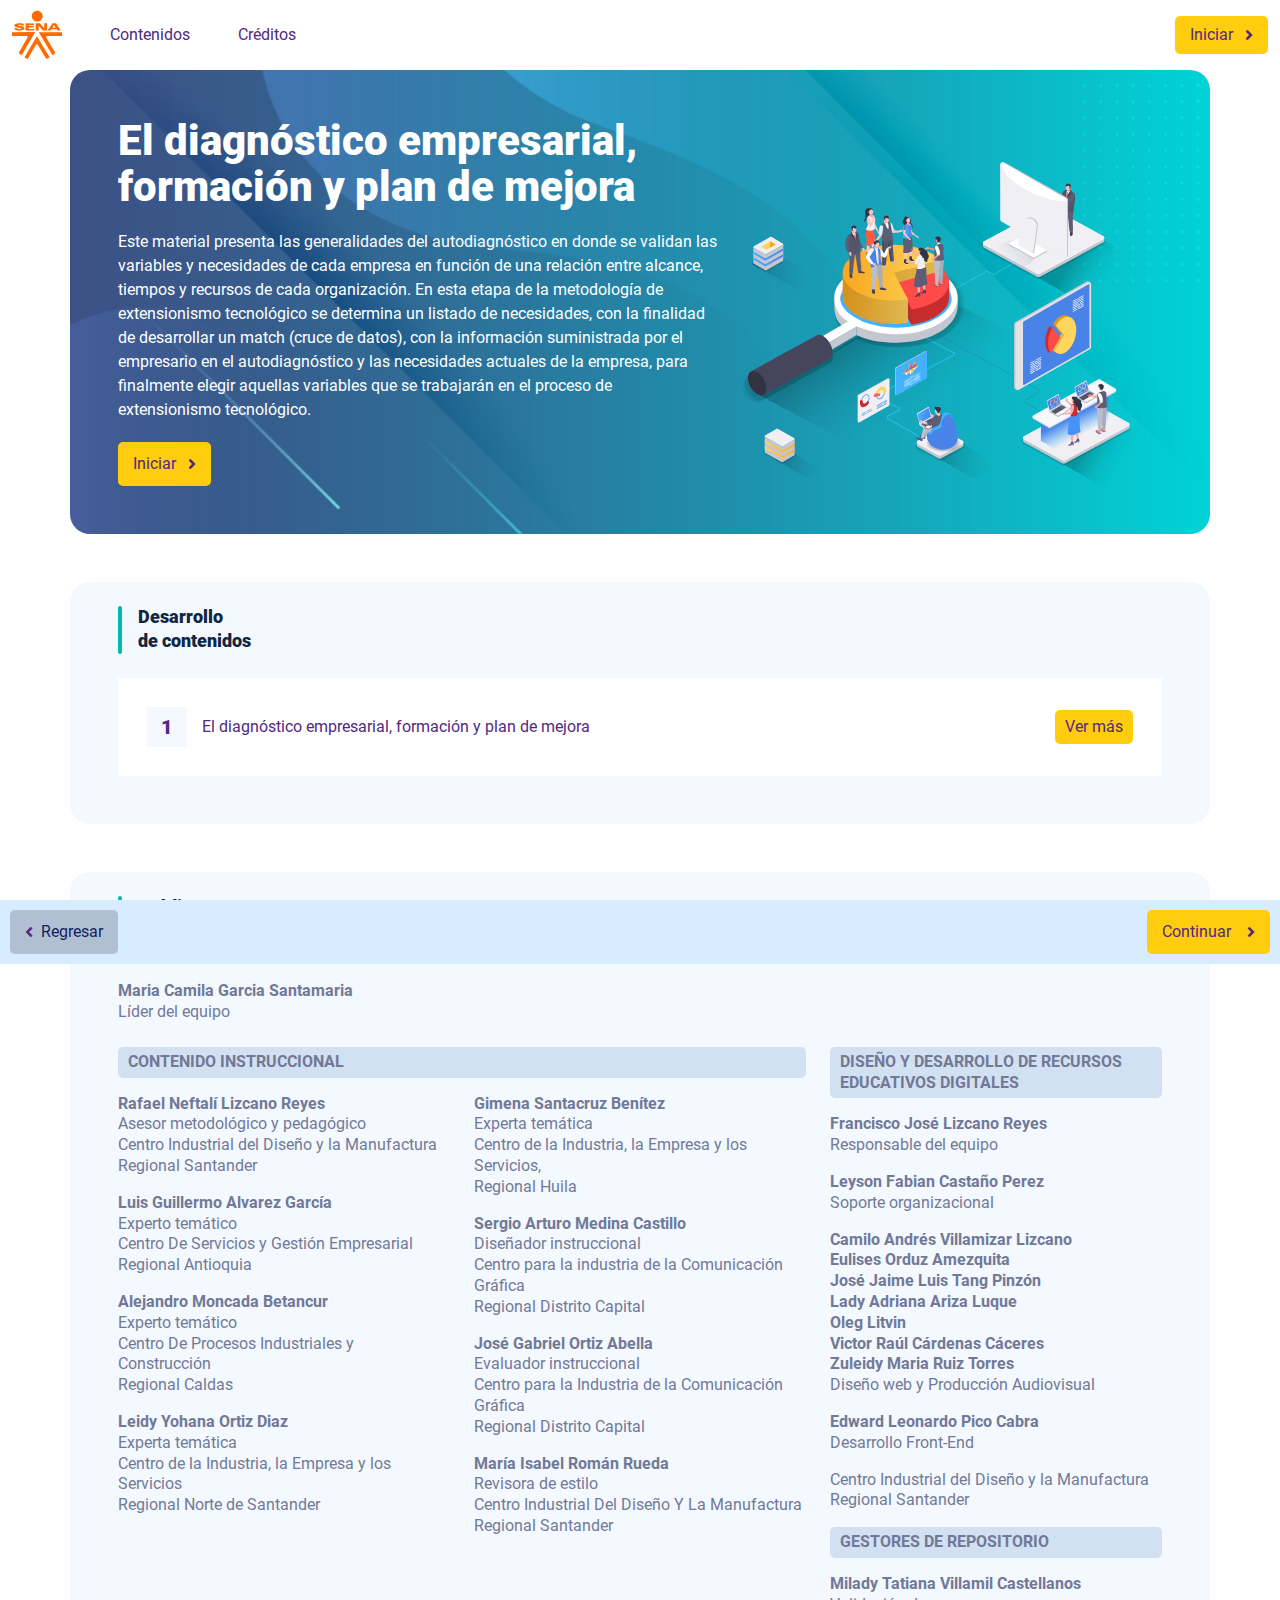
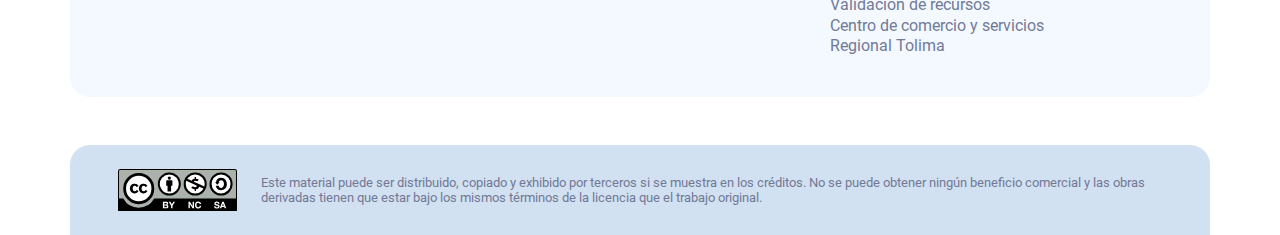
<file: index.html>
<!DOCTYPE html><html lang=""><head><meta charset="utf-8"><meta http-equiv="X-UA-Compatible" content="IE=edge"><meta name="viewport" content="width=device-width,initial-scale=1"><link rel="icon" href="favicon.ico"><title>El diagnóstico empresarial, formación y plan de mejora</title><link href="css/chunk-18abf34a.fbc6547e.css" rel="prefetch"><link href="css/chunk-29460b1d.4fc86c55.css" rel="prefetch"><link href="css/chunk-6f26cf2c.bb1f6de8.css" rel="prefetch"><link href="css/chunk-7a8dacf9.c0b9870d.css" rel="prefetch"><link href="css/chunk-7cc2f876.c0b9870d.css" rel="prefetch"><link href="css/chunk-7ffbae07.c0b9870d.css" rel="prefetch"><link href="css/chunk-c30fa626.c10fd536.css" rel="prefetch"><link href="css/chunk-cde99bde.c0b9870d.css" rel="prefetch"><link href="css/comple.d13180e4.css" rel="prefetch"><link href="css/creditos.d2daddf6.css" rel="prefetch"><link href="css/glosario.f4bb6c4b.css" rel="prefetch"><link href="css/intro.175570c5.css" rel="prefetch"><link href="css/referencias.b298670c.css" rel="prefetch"><link href="css/tema1.d2daddf6.css" rel="prefetch"><link href="js/chunk-18abf34a.34dd8333.js" rel="prefetch"><link href="js/chunk-29460b1d.0ad68c23.js" rel="prefetch"><link href="js/chunk-2d0c031e.2a9f5bae.js" rel="prefetch"><link href="js/chunk-46763a27.85810dc0.js" rel="prefetch"><link href="js/chunk-6f26cf2c.1e27acfb.js" rel="prefetch"><link href="js/chunk-6f971c89.c6334845.js" rel="prefetch"><link href="js/chunk-7a8dacf9.96eab084.js" rel="prefetch"><link href="js/chunk-7cc2f876.8dfb34b3.js" rel="prefetch"><link href="js/chunk-7ffbae07.4bb2ba3e.js" rel="prefetch"><link href="js/chunk-c30fa626.96693622.js" rel="prefetch"><link href="js/chunk-cde99bde.6be8ea5c.js" rel="prefetch"><link href="js/comple.6e546e3f.js" rel="prefetch"><link href="js/creditos.d296f4b5.js" rel="prefetch"><link href="js/glosario.e4265eca.js" rel="prefetch"><link href="js/intro.1bb05ed9.js" rel="prefetch"><link href="js/referencias.9597ca7c.js" rel="prefetch"><link href="js/tema1.1d62e0ea.js" rel="prefetch"><link href="css/app.5ce5a237.css" rel="preload" as="style"><link href="css/chunk-vendors.51a8cdc3.css" rel="preload" as="style"><link href="js/app.2ea7e1b0.js" rel="preload" as="script"><link href="js/chunk-vendors.d99f6366.js" rel="preload" as="script"><link href="css/chunk-vendors.51a8cdc3.css" rel="stylesheet"><link href="css/app.5ce5a237.css" rel="stylesheet"></head><body><noscript><strong>We're sorry but sena-base-2021 doesn't work properly without JavaScript enabled. Please enable it to continue.</strong></noscript><div id="app"></div><script src="js/chunk-vendors.d99f6366.js"></script><script src="js/app.2ea7e1b0.js"></script></body></html>
</file>
<file: css/chunk-18abf34a.fbc6547e.css>
.linea-tiempo-b[data-v-47dcb466]{position:relative}.linea-tiempo-b__numero[data-v-47dcb466]{align-self:stretch;position:relative}.linea-tiempo-b__numero[data-v-47dcb466]:after{content:"";position:absolute;border-left:3px solid #00bbae;z-index:1}.linea-tiempo-b .bottom[data-v-47dcb466]:after{height:50%;left:50%;top:50%}.linea-tiempo-b .full[data-v-47dcb466]:after{height:100%;left:50%}.linea-tiempo-b .top[data-v-47dcb466]:after{height:50%;left:50%;top:0}.linea-tiempo-b__linea div[data-v-47dcb466]{padding:0;height:40px}.linea-tiempo-b__linea .hor-line[data-v-47dcb466]{border-top:3px solid #00bbae;margin:0;top:17px;position:relative}.linea-tiempo-b__linea__esquina[data-v-47dcb466]{display:flex;overflow:hidden}.linea-tiempo-b__linea__esquina__linea[data-v-47dcb466]{border:3px solid #00bbae;width:100%;position:relative;border-radius:15px}.linea-tiempo-b__linea .top-right[data-v-47dcb466]{left:50%;top:-50%}.linea-tiempo-b__linea .left-bottom[data-v-47dcb466]{left:calc(-50% + 3px);top:calc(50% - 3px)}.linea-tiempo-b__linea .top-left[data-v-47dcb466]{left:calc(-50% + 3px);top:-50%}.linea-tiempo-b__linea .right-bottom[data-v-47dcb466]{left:50%;top:calc(50% - 3px)}.circle[data-v-47dcb466]{width:50px;height:50px;border-radius:50%;background-color:#00bbae;z-index:2;position:relative}.circle div[data-v-47dcb466]{color:#fff;position:absolute;top:50%;left:50%;transform:translate(-50%,-50%)}
</file>
<file: css/chunk-29460b1d.4fc86c55.css>
.fade-enter-active[data-v-7c48fadb],.fade-leave-active[data-v-7c48fadb]{transition:opacity .5s}.fade-enter[data-v-7c48fadb],.fade-leave-to[data-v-7c48fadb]{opacity:0}
</file>
<file: css/chunk-6f26cf2c.bb1f6de8.css>
.acordion-slot[data-v-384632c0]{position:absolute;opacity:0;height:0;overflow:hidden;pointer-events:none}
</file>
<file: css/chunk-7a8dacf9.c0b9870d.css>
.horizontal-scroll__wrapper[data-v-8e18821a]{overflow:hidden}.horizontal-scroll[data-v-8e18821a]{display:flex;width:100%;transition:transform .5s ease-in-out;align-items:center}.horizontal-scroll[data-v-8e18821a]>div{flex-grow:0;flex-shrink:0;width:100%;margin:0!important}
</file>
<file: css/chunk-7cc2f876.c0b9870d.css>
.horizontal-scroll__wrapper[data-v-8e18821a]{overflow:hidden}.horizontal-scroll[data-v-8e18821a]{display:flex;width:100%;transition:transform .5s ease-in-out;align-items:center}.horizontal-scroll[data-v-8e18821a]>div{flex-grow:0;flex-shrink:0;width:100%;margin:0!important}
</file>
<file: css/chunk-7ffbae07.c0b9870d.css>
.horizontal-scroll__wrapper[data-v-8e18821a]{overflow:hidden}.horizontal-scroll[data-v-8e18821a]{display:flex;width:100%;transition:transform .5s ease-in-out;align-items:center}.horizontal-scroll[data-v-8e18821a]>div{flex-grow:0;flex-shrink:0;width:100%;margin:0!important}
</file>
<file: css/chunk-c30fa626.c10fd536.css>
.linea-tiempo-b[data-v-67dab17c]{position:relative}.linea-tiempo-b__icon[data-v-67dab17c]{padding-top:100%;background-color:#7dd3e9;border-radius:50%;position:relative}.linea-tiempo-b__icon[data-v-67dab17c]:after{content:"";display:block;width:15px;height:4px;background-color:#7dd3e9;position:absolute;left:100%;top:50%;transform:translateY(-50%)}.linea-tiempo-b__icon img[data-v-67dab17c]{position:absolute;width:80%;top:50%;left:50%;transform:translate(-50%,-50%)}.linea-tiempo-b__row[data-v-67dab17c]{margin-bottom:50px}.linea-tiempo-b__row[data-v-67dab17c]:last-child{margin-bottom:0}@media (min-width:768px){.linea-tiempo-b__row[data-v-67dab17c]:nth-child(odd){flex-direction:row-reverse}.linea-tiempo-b__row:nth-child(odd) .linea-tiempo-b__content[data-v-67dab17c]{text-align:right}.linea-tiempo-b__row:nth-child(odd) .linea-tiempo-b__icon[data-v-67dab17c]:after{right:100%;left:auto}}.linea-tiempo-b__line[data-v-67dab17c]{margin-left:calc(50% - 2px)}.linea-tiempo-b__line[data-v-67dab17c]:after{content:"";display:block;position:absolute;border-left:4px dotted #727997;top:0;bottom:0}
</file>
<file: css/chunk-cde99bde.c0b9870d.css>
.horizontal-scroll__wrapper[data-v-8e18821a]{overflow:hidden}.horizontal-scroll[data-v-8e18821a]{display:flex;width:100%;transition:transform .5s ease-in-out;align-items:center}.horizontal-scroll[data-v-8e18821a]>div{flex-grow:0;flex-shrink:0;width:100%;margin:0!important}
</file>
<file: css/comple.d13180e4.css>
.banner-interno[data-v-3f7f20c1]{position:relative}.banner-interno__fondo[data-v-3f7f20c1]{position:absolute;top:0;bottom:-50px;left:0;right:0;background-size:cover;background-position:50%}.banner-interno__titulo[data-v-3f7f20c1]{display:flex;align-items:center}.banner-interno__titulo__icono[data-v-3f7f20c1]{display:block;width:32px;height:32px;border-radius:50%;background-color:#fff;position:relative}.banner-interno__titulo__icono i[data-v-3f7f20c1]{position:absolute;left:50%;top:50%;transform:translate(-50%,-50%)}.banner-interno__titulo h1[data-v-3f7f20c1]{color:#fff;line-height:1.1em}.complementario__btn a[data-v-e2e20976]{font-size:1.5em;line-height:1em}table[data-v-e2e20976]{width:calc(100% - 1px);min-width:800px}table td[data-v-e2e20976],table th[data-v-e2e20976]{padding:25px 20px;text-align:center}table td[data-v-e2e20976]:first-child,table th[data-v-e2e20976]:first-child{text-align:left}
</file>
<file: css/creditos.d2daddf6.css>
.banner-interno[data-v-3f7f20c1]{position:relative}.banner-interno__fondo[data-v-3f7f20c1]{position:absolute;top:0;bottom:-50px;left:0;right:0;background-size:cover;background-position:50%}.banner-interno__titulo[data-v-3f7f20c1]{display:flex;align-items:center}.banner-interno__titulo__icono[data-v-3f7f20c1]{display:block;width:32px;height:32px;border-radius:50%;background-color:#fff;position:relative}.banner-interno__titulo__icono i[data-v-3f7f20c1]{position:absolute;left:50%;top:50%;transform:translate(-50%,-50%)}.banner-interno__titulo h1[data-v-3f7f20c1]{color:#fff;line-height:1.1em}
</file>
<file: css/glosario.f4bb6c4b.css>
.banner-interno[data-v-3f7f20c1]{position:relative}.banner-interno__fondo[data-v-3f7f20c1]{position:absolute;top:0;bottom:-50px;left:0;right:0;background-size:cover;background-position:50%}.banner-interno__titulo[data-v-3f7f20c1]{display:flex;align-items:center}.banner-interno__titulo__icono[data-v-3f7f20c1]{display:block;width:32px;height:32px;border-radius:50%;background-color:#fff;position:relative}.banner-interno__titulo__icono i[data-v-3f7f20c1]{position:absolute;left:50%;top:50%;transform:translate(-50%,-50%)}.banner-interno__titulo h1[data-v-3f7f20c1]{color:#fff;line-height:1.1em}.glosario__letra-item[data-v-52a2bf6a]{display:flex}.glosario__letra-item__texto[data-v-52a2bf6a]{padding-top:5px}.glosario__letra-item__letra__icono[data-v-52a2bf6a]{width:32px;height:32px;position:relative;line-height:1em;border-radius:50%;background-color:#d2e1f1}.glosario__letra-item__letra__icono span[data-v-52a2bf6a]{position:absolute;left:50%;top:50%;transform:translate(-50%,-50%);font-size:1.1em;font-weight:900}
</file>
<file: css/intro.175570c5.css>
.banner-interno[data-v-3f7f20c1]{position:relative}.banner-interno__fondo[data-v-3f7f20c1]{position:absolute;top:0;bottom:-50px;left:0;right:0;background-size:cover;background-position:50%}.banner-interno__titulo[data-v-3f7f20c1]{display:flex;align-items:center}.banner-interno__titulo__icono[data-v-3f7f20c1]{display:block;width:32px;height:32px;border-radius:50%;background-color:#fff;position:relative}.banner-interno__titulo__icono i[data-v-3f7f20c1]{position:absolute;left:50%;top:50%;transform:translate(-50%,-50%)}.banner-interno__titulo h1[data-v-3f7f20c1]{color:#fff;line-height:1.1em}
</file>
<file: css/referencias.b298670c.css>
.banner-interno[data-v-3f7f20c1]{position:relative}.banner-interno__fondo[data-v-3f7f20c1]{position:absolute;top:0;bottom:-50px;left:0;right:0;background-size:cover;background-position:50%}.banner-interno__titulo[data-v-3f7f20c1]{display:flex;align-items:center}.banner-interno__titulo__icono[data-v-3f7f20c1]{display:block;width:32px;height:32px;border-radius:50%;background-color:#fff;position:relative}.banner-interno__titulo__icono i[data-v-3f7f20c1]{position:absolute;left:50%;top:50%;transform:translate(-50%,-50%)}.banner-interno__titulo h1[data-v-3f7f20c1]{color:#fff;line-height:1.1em}.referencias__item:last-child hr[data-v-02c70b8e]{display:none}.referencias__item a[data-v-02c70b8e]{color:#2196f3;text-decoration:underline;overflow-wrap:break-word}
</file>
<file: css/tema1.d2daddf6.css>
.banner-interno[data-v-3f7f20c1]{position:relative}.banner-interno__fondo[data-v-3f7f20c1]{position:absolute;top:0;bottom:-50px;left:0;right:0;background-size:cover;background-position:50%}.banner-interno__titulo[data-v-3f7f20c1]{display:flex;align-items:center}.banner-interno__titulo__icono[data-v-3f7f20c1]{display:block;width:32px;height:32px;border-radius:50%;background-color:#fff;position:relative}.banner-interno__titulo__icono i[data-v-3f7f20c1]{position:absolute;left:50%;top:50%;transform:translate(-50%,-50%)}.banner-interno__titulo h1[data-v-3f7f20c1]{color:#fff;line-height:1.1em}
</file>
<file: css/app.5ce5a237.css>
.aside-menu[data-v-046cc03c]{position:sticky;top:70px;flex:0 0 0;width:0;background-color:#f3f9ff;transition:flex .5s ease-in-out,width .5s ease-in-out;overflow-x:hidden;z-index:100001}.aside-menu a[data-v-046cc03c]{color:#111e61}.aside-menu--open[data-v-046cc03c]{flex:0 0 300px;width:300px}.aside-menu__content[data-v-046cc03c]{width:300px;display:flex;flex-direction:column;justify-content:space-between;min-height:calc(100vh - 70px);max-height:calc(100vh - 70px)}@media (max-height:800px){.aside-menu__content[data-v-046cc03c]{min-height:800px;max-height:800px;overflow-y:auto}}.aside-menu__header[data-v-046cc03c]{padding:10px;text-align:center;background-color:#d8ecff}.aside-menu__header div[data-v-046cc03c]{margin:0}.aside-menu__menu[data-v-046cc03c]{overflow-y:auto;flex-grow:1;list-style:none;padding-left:0}.aside-menu__menu__item--active .aside-menu__menu__item__lnk[data-v-046cc03c],.aside-menu__menu__item--active .aside-menu__sec-menu__item__lnk[data-v-046cc03c]{background-color:#d8ecff;font-weight:700}.aside-menu__menu__item--sub-menu[data-v-046cc03c]:hover,.aside-menu__menu__item[data-v-046cc03c]:hover,.aside-menu__sec-menu__item[data-v-046cc03c]:hover{background-color:#d8ecff}.aside-menu__menu__item--sub-menu[data-v-046cc03c]{padding-left:10px}.aside-menu__menu__item--sub-menu--active .aside-menu__menu__item__lnk[data-v-046cc03c],.aside-menu__menu__item--sub-menu--active .aside-menu__sec-menu__item__lnk[data-v-046cc03c]{background-color:#d8ecff;font-weight:700;position:relative}.aside-menu__menu__item--sub-menu--active .aside-menu__menu__item__lnk[data-v-046cc03c]:before,.aside-menu__menu__item--sub-menu--active .aside-menu__sec-menu__item__lnk[data-v-046cc03c]:before{content:"";display:block;position:absolute;left:0;bottom:0;top:0;width:4px;border-radius:2px;background-color:#00bbae}.aside-menu__menu__item__lnk[data-v-046cc03c],.aside-menu__sec-menu__item__lnk[data-v-046cc03c]{display:flex;align-items:center;padding:10px 15px;line-height:1.1em}.aside-menu__menu__item__lnk i[data-v-046cc03c],.aside-menu__menu__item__lnk span[data-v-046cc03c],.aside-menu__sec-menu__item__lnk i[data-v-046cc03c],.aside-menu__sec-menu__item__lnk span[data-v-046cc03c]{margin-right:10px}.aside-menu__menu__item__lnk i[data-v-046cc03c]:last-child,.aside-menu__menu__item__lnk span[data-v-046cc03c]:last-child,.aside-menu__sec-menu__item__lnk i[data-v-046cc03c]:last-child,.aside-menu__sec-menu__item__lnk span[data-v-046cc03c]:last-child{margin-right:0}.aside-menu__sec-menu[data-v-046cc03c]{background-color:#d8ecff;padding:10px 0;flex-shrink:0}.aside-menu__sec-menu__item[data-v-046cc03c]{padding:10px 15px}.aside-menu__sec-menu__item__lnk[data-v-046cc03c]{padding:0;border-radius:1em}.aside-menu__sec-menu__item__lnk i[data-v-046cc03c]{display:block;width:2em;height:2em;padding:.5em 0;text-align:center;background-color:#fff;border-radius:50%}.aside-menu__sec-menu__item__lnk[data-v-046cc03c]:hover{background-color:#fff}@media (max-width:768px){.aside-menu[data-v-046cc03c]{position:fixed;top:70px}}.header[data-v-3524e9ca]{position:sticky;top:0;padding-top:10px;padding-bottom:10px;background-color:#fff;z-index:10010;line-height:1.1em}.header__logo[data-v-3524e9ca]{width:50px}.header__menu[data-v-3524e9ca]{cursor:pointer}.header__menu span[data-v-3524e9ca]{font-size:.7em;display:block;line-height:1em;text-align:center;color:#111e61}.header__menu__btn[data-v-3524e9ca]{width:30px;height:30px;position:relative;margin-bottom:4px}.header__menu__btn .line-1[data-v-3524e9ca],.header__menu__btn .line-2[data-v-3524e9ca],.header__menu__btn .line-3[data-v-3524e9ca]{height:4px;width:30px;background-color:#111e61;transform-origin:center center;position:absolute;left:0;border-radius:2px}.header__menu__btn .line-1[data-v-3524e9ca]{top:4px;-webkit-animation:line-1-inactive-data-v-3524e9ca .5s ease-in-out forwards;animation:line-1-inactive-data-v-3524e9ca .5s ease-in-out forwards}.header__menu__btn .line-2[data-v-3524e9ca]{top:13px;-webkit-animation:line-2-inactive-data-v-3524e9ca .5s ease-in-out forwards;animation:line-2-inactive-data-v-3524e9ca .5s ease-in-out forwards}.header__menu__btn .line-3[data-v-3524e9ca]{top:22px;-webkit-animation:line-3-inactive-data-v-3524e9ca .5s ease-in-out forwards;animation:line-3-inactive-data-v-3524e9ca .5s ease-in-out forwards}.header__menu__btn[data-v-3524e9ca]:hover{cursor:pointer}.header__menu__btn--open .line-1[data-v-3524e9ca]{-webkit-animation:line-1-active-data-v-3524e9ca .5s ease-in-out forwards;animation:line-1-active-data-v-3524e9ca .5s ease-in-out forwards}.header__menu__btn--open .line-2[data-v-3524e9ca]{-webkit-animation:line-2-active-data-v-3524e9ca .5s ease-in-out forwards;animation:line-2-active-data-v-3524e9ca .5s ease-in-out forwards}.header__menu__btn--open .line-3[data-v-3524e9ca]{-webkit-animation:line-3-active-data-v-3524e9ca .5s ease-in-out forwards;animation:line-3-active-data-v-3524e9ca .5s ease-in-out forwards}@-webkit-keyframes line-1-active-data-v-3524e9ca{0%{transform:translate(0) rotate(0)}50%{transform:translateY(9px) rotate(0)}to{transform:translateY(9px) rotate(45deg)}}@keyframes line-1-active-data-v-3524e9ca{0%{transform:translate(0) rotate(0)}50%{transform:translateY(9px) rotate(0)}to{transform:translateY(9px) rotate(45deg)}}@-webkit-keyframes line-2-active-data-v-3524e9ca{0%{transform:scale(1)}to{transform:scale(0)}}@keyframes line-2-active-data-v-3524e9ca{0%{transform:scale(1)}to{transform:scale(0)}}@-webkit-keyframes line-3-active-data-v-3524e9ca{0%{transform:translate(0) rotate(0)}50%{transform:translateY(-9px) rotate(0)}to{transform:translateY(-9px) rotate(-45deg)}}@keyframes line-3-active-data-v-3524e9ca{0%{transform:translate(0) rotate(0)}50%{transform:translateY(-9px) rotate(0)}to{transform:translateY(-9px) rotate(-45deg)}}@-webkit-keyframes line-1-inactive-data-v-3524e9ca{0%{transform:translateY(9px) rotate(45deg)}50%{transform:translateY(9px) rotate(0)}to{transform:translate(0) rotate(0)}}@keyframes line-1-inactive-data-v-3524e9ca{0%{transform:translateY(9px) rotate(45deg)}50%{transform:translateY(9px) rotate(0)}to{transform:translate(0) rotate(0)}}@-webkit-keyframes line-2-inactive-data-v-3524e9ca{0%{transform:scale(0)}to{transform:scale(1)}}@keyframes line-2-inactive-data-v-3524e9ca{0%{transform:scale(0)}to{transform:scale(1)}}@-webkit-keyframes line-3-inactive-data-v-3524e9ca{0%{transform:translateY(-9px) rotate(-45deg)}50%{transform:translateY(-9px) rotate(0)}to{transform:translate(0) rotate(0)}}@keyframes line-3-inactive-data-v-3524e9ca{0%{transform:translateY(-9px) rotate(-45deg)}50%{transform:translateY(-9px) rotate(0)}to{transform:translate(0) rotate(0)}}.barra-avance[data-v-5c5f35db]{display:flex;align-items:center;justify-content:space-between;position:fixed;bottom:0;left:0;width:100%;padding:10px;background-color:#d8ecff;transition:transform .5s ease-in-out;z-index:100000}.barra-avance__barra[data-v-5c5f35db]{margin:0 20px;flex:1;position:relative;max-width:800px}.barra-avance__barra--amarilla[data-v-5c5f35db],.barra-avance__barra--blanca[data-v-5c5f35db]{height:4px}.barra-avance__barra--amarilla[data-v-5c5f35db]:after,.barra-avance__barra--amarilla[data-v-5c5f35db]:before,.barra-avance__barra--blanca[data-v-5c5f35db]:after,.barra-avance__barra--blanca[data-v-5c5f35db]:before{content:"";display:block;width:10px;height:10px;border-radius:50%;position:absolute;top:50%}.barra-avance__barra--amarilla[data-v-5c5f35db]:before,.barra-avance__barra--blanca[data-v-5c5f35db]:before{left:0;transform:translate(-50%,-50%)}.barra-avance__barra--amarilla[data-v-5c5f35db]:after,.barra-avance__barra--blanca[data-v-5c5f35db]:after{right:0;transform:translate(50%,-50%)}.barra-avance__barra--blanca[data-v-5c5f35db],.barra-avance__barra--blanca[data-v-5c5f35db]:after,.barra-avance__barra--blanca[data-v-5c5f35db]:before{background-color:#fff}.barra-avance__barra--amarilla[data-v-5c5f35db]{position:absolute;width:100%;top:0;background-color:#ffcd0d}.barra-avance__barra--amarilla[data-v-5c5f35db]:after,.barra-avance__barra--amarilla[data-v-5c5f35db]:before{background-color:#ffcd0d}.barra-avance__boton--regresar[data-v-5c5f35db]{background-color:#b0c0d2}.barra-avance__boton--regresar span[data-v-5c5f35db]{color:#111e61!important}.barra-avance__boton--disable[data-v-5c5f35db]{opacity:0Ñ;pointer-events:none}.barra-avance--open[data-v-5c5f35db]{transform:translateY(0)}.barra-avance--close[data-v-5c5f35db]{transform:translateY(100%)}.contenedor-principal{display:flex;align-items:flex-start}.seccion-principal{width:100%}.seccion-principal--barra-avance-open .curso-main-container{padding-bottom:80px!important}.banner-principal h1[data-v-186dae7c],.banner-principal p[data-v-186dae7c]{color:#fff}.banner-principal .tarjeta[data-v-186dae7c]{background-color:#522981;background-size:cover;background-position:50%}.banner-principal__info[data-v-186dae7c]{display:flex;flex-direction:column;justify-content:center}.banner-principal__programa[data-v-186dae7c]{display:flex;align-items:center;margin-bottom:20px}.banner-principal__componente[data-v-186dae7c]{margin-bottom:20px}.banner-principal__componente h1[data-v-186dae7c]{line-height:1.1em}@media (max-width:576px){.banner-principal__componente h1[data-v-186dae7c]{font-size:2em}}.banner-principal__descripcion[data-v-186dae7c]{margin-bottom:20px}.creditos[data-v-ce32b7bc]{color:#727997}.creditos p[data-v-ce32b7bc]{line-height:1.3em;margin-bottom:0;color:#727997}.creditos__titulo[data-v-ce32b7bc]{font-weight:700;background-color:#d2e1f1;padding:5px 10px;border-radius:5px}.footer[data-v-350fb762]{background-color:#d2e1f1;border-bottom-right-radius:0;border-bottom-left-radius:0}.footer__all-round[data-v-350fb762]{border-bottom-right-radius:20px;border-bottom-left-radius:20px}.footer p[data-v-350fb762]{color:#727997;line-height:1.2em}.resultados-aprendizaje__item[data-v-d8a00f74]{margin-bottom:20px}.resultados-aprendizaje__item[data-v-d8a00f74]:last-child{margin-bottom:0}.desarrollo-contenidos__item[data-v-d8a00f74]{display:flex;align-items:center;justify-content:space-between;margin-bottom:25px;padding:5px;border-radius:5px}.desarrollo-contenidos__item__texto[data-v-d8a00f74]{display:flex;align-items:center}.desarrollo-contenidos__item__icono[data-v-d8a00f74]{display:block;background-color:#f3f9ff;font-size:20px;font-weight:900;text-align:center;padding:10px;line-height:1em;width:40px;margin-right:15px}.desarrollo-contenidos__item[data-v-d8a00f74]:last-child{margin-bottom:0}.desarrollo-contenidos__item[data-v-d8a00f74]:hover{background-color:#f3f9ff;font-weight:900;color:#111e61}*,:after,:before{box-sizing:inherit}html{height:100%;line-height:1.15;box-sizing:border-box;-webkit-font-smoothing:antialiased;-moz-osx-font-smoothing:grayscale;-webkit-text-size-adjust:100%;-ms-text-size-adjust:100%;text-rendering:optimizeLegibility}a,abbr,acronym,address,applet,article,aside,audio,b,big,blockquote,body,canvas,caption,center,cite,code,dd,del,details,dfn,div,dl,dt,em,embed,fieldset,figcaption,figure,footer,form,h1,h2,h3,h4,h5,h6,header,hgroup,html,i,iframe,img,ins,kbd,label,legend,li,mark,menu,nav,object,ol,output,p,pre,q,ruby,s,samp,section,small,span,strike,strong,sub,summary,sup,table,tbody,td,tfoot,th,thead,time,tr,tt,u,ul,var,video{margin:0;padding:0;border:0;outline:0;background:transparent;vertical-align:baseline}article,aside,details,figcaption,figure,footer,header,main,menu,nav,section,summary{display:block}[hidden],template{display:none}hr{box-sizing:content-box;height:0;border-bottom:1px solid #e8e8e8;border-left:0;border-right:0;border-top:0;margin:1.5em 0;overflow:visible}[hidden]{display:none}a{font-family:Roboto,sans-serif;font-size:16px;font-weight:400;text-decoration:none;color:#522981;background-color:transparent;transition:all .15s ease-in-out;-webkit-text-decoration-skip:objects}a:active,a:hover{outline-width:0}a:active,a:focus,a:hover{color:#150a20}[type=button],[type=reset],[type=submit],button{-webkit-appearance:none;-moz-appearance:none;appearance:none;cursor:pointer;display:inline-block;vertical-align:middle;border:0;border-radius:5px;color:#fff;background-color:#522981;font-family:Roboto,sans-serif;font-weight:400;font-size:16px;-webkit-font-smoothing:antialiased;line-height:1em;white-space:nowrap;text-decoration:none;text-transform:none;padding:.75em 1.5em;margin:0;-webkit-user-select:none;-moz-user-select:none;-ms-user-select:none;user-select:none;overflow:visible;transition:background-color .15s ease-in-out}[type=button]:focus,[type=button]:hover,[type=reset]:focus,[type=reset]:hover,[type=submit]:focus,[type=submit]:hover,button:focus,button:hover{background-color:#150a20;color:#fff}[type=button]:disabled,[type=reset]:disabled,[type=submit]:disabled,button:disabled{cursor:not-allowed;opacity:.5}[type=button]:disabled:hover,[type=reset]:disabled:hover,[type=submit]:disabled:hover,button:disabled:hover{background-color:#522981}input,select,textarea{margin:0;display:block;font-family:Roboto,sans-serif;font-size:16px}input{overflow:visible}[type=color],[type=date],[type=datetime-local],[type=datetime],[type=email],[type=month],[type=number],[type=password],[type=search],[type=tel],[type=text],[type=time],[type=url],[type=week],input:not([type]),select,select[multiple],textarea{background-color:#fff;border:1px solid #e8e8e8;border-radius:5px;box-shadow:inset 0 1px 3px rgba(0,0,0,.06);box-sizing:inherit;margin-bottom:.75em;padding:.5em;transition:border-color .15s ease-in-out;width:100%}[type=color]:hover,[type=date]:hover,[type=datetime-local]:hover,[type=datetime]:hover,[type=email]:hover,[type=month]:hover,[type=number]:hover,[type=password]:hover,[type=search]:hover,[type=tel]:hover,[type=text]:hover,[type=time]:hover,[type=url]:hover,[type=week]:hover,input:not([type]):hover,select:hover,select[multiple]:hover,textarea:hover{border-color:shade(#e8e8e8,20%)}[type=color]:focus,[type=date]:focus,[type=datetime-local]:focus,[type=datetime]:focus,[type=email]:focus,[type=month]:focus,[type=number]:focus,[type=password]:focus,[type=search]:focus,[type=tel]:focus,[type=text]:focus,[type=time]:focus,[type=url]:focus,[type=week]:focus,input:not([type]):focus,select:focus,select[multiple]:focus,textarea:focus{border-color:#522981;box-shadow:inset 0 1px 3px rgba(0,0,0,.06),0 0 5px rgba(70,35,110,.7);outline:none}[type=color]:disabled,[type=date]:disabled,[type=datetime-local]:disabled,[type=datetime]:disabled,[type=email]:disabled,[type=month]:disabled,[type=number]:disabled,[type=password]:disabled,[type=search]:disabled,[type=tel]:disabled,[type=text]:disabled,[type=time]:disabled,[type=url]:disabled,[type=week]:disabled,input:not([type]):disabled,select:disabled,select[multiple]:disabled,textarea:disabled{background-color:shade(#fff,5%);cursor:not-allowed}[type=color]:disabled:hover,[type=date]:disabled:hover,[type=datetime-local]:disabled:hover,[type=datetime]:disabled:hover,[type=email]:disabled:hover,[type=month]:disabled:hover,[type=number]:disabled:hover,[type=password]:disabled:hover,[type=search]:disabled:hover,[type=tel]:disabled:hover,[type=text]:disabled:hover,[type=time]:disabled:hover,[type=url]:disabled:hover,[type=week]:disabled:hover,input:not([type]):disabled:hover,select:disabled:hover,select[multiple]:disabled:hover,textarea:disabled:hover{border:1px solid #e8e8e8}select{text-transform:none;max-width:100%;border-radius:5px}::-webkit-file-upload-button{background-color:#522981;border:none;cursor:pointer;color:#fff;border-radius:5px;padding:.75em 1.5em}::-webkit-file-upload-button:hover{background-color:#150a20}optgroup{font-weight:700}fieldset{border:1px solid #e8e8e8;background-color:transparent;padding:1.5em;-webkit-margin-start:0;-webkit-margin-end:0;-webkit-padding-before:1.5em;-webkit-padding-start:1.5em;-webkit-padding-end:1.5em;-webkit-padding-after:1.5em}legend{box-sizing:border-box;color:inherit;display:table;max-width:100%;padding:0;white-space:normal;font-weight:600;-webkit-padding-start:0;-webkit-padding-end:0}label,legend{margin-bottom:.375em}label{display:block;font-size:16px;font-family:Roboto,sans-serif;font-weight:900}textarea{overflow:auto;resize:vertical}[type=checkbox],[type=radio]{box-sizing:border-box;padding:0;display:inline;margin-right:.375em}[type=number]::-webkit-inner-spin-button,[type=number]::-webkit-outer-spin-button{height:auto}[type=search]{-webkit-appearance:textfield;outline-offset:-2px}[type=search]::-webkit-search-cancel-button,[type=search]::-webkit-search-decoration{-webkit-appearance:none;-moz-appearance:none}::-moz-placeholder{color:#999}:-ms-input-placeholder{color:#999}::placeholder{color:#999}::-webkit-file-upload-button{-webkit-appearance:button;-moz-appearance:button;font:inherit}[type=file]{margin-bottom:.75em;width:100%}[type=button],[type=reset],[type=submit],button{-webkit-appearance:button}[type=button]::-moz-focus-inner,[type=reset]::-moz-focus-inner,[type=submit]::-moz-focus-inner,button::-moz-focus-inner{border-style:none;padding:0}[type=button]:-moz-focusring,[type=reset]:-moz-focusring,[type=submit]:-moz-focusring,button:-moz-focusring{outline:1px dotted ButtonText}progress{vertical-align:baseline}ol,ul{list-style:none}dt{font-weight:700}figure,img,picture,svg{margin:0;width:100%;max-width:100%}figcaption{display:block;background-color:#e8e8e8;padding:.75em 1.5em;font-size:.8em;font-weight:700}img,svg{display:block;border-style:none}svg:not(:root){overflow:hidden}audio,canvas,progress,video{display:inline-block}audio:not([controls]){display:none;height:0}template{display:none}table{border-collapse:collapse;border-spacing:0;table-layout:fixed;width:100%}td,th,tr{vertical-align:middle}td,th{border:1px solid #e8e8e8;padding:.75em}th{font-size:1.125em;line-height:1.2}td{line-height:1.5}body{font-size:16px;font-weight:400;line-height:1.5}body,h1,h2,h3,h4,h5,h6{color:#12263f;font-family:Roboto,sans-serif}h1,h2,h3,h4,h5,h6{font-weight:900;line-height:1.2;margin:0 0 .75em}h1{font-size:2.625em}h2{font-size:2.375em}h3{font-size:1.875em}h4{font-size:1.5em}h5{font-size:1.25em}h6{font-size:1.125em}p{font-family:Roboto,sans-serif;font-size:16px;font-weight:400;line-height:1.5;color:#12263f}b,strong{font-weight:700}dfn,em,i{font-style:italic}br{line-height:2em}u{text-decoration:underline}code,kbd,pre,samp{color:#727997;font-family:Lucida Console,Courier New,monospace;font-size:1em}sub,sup{font-size:75%;line-height:0;position:relative;vertical-align:baseline}sub{bottom:-.25em}sup{top:-.5em}small{font-size:80%}mark{background-color:#ffeb3b;color:#000}abbr[title]{border-bottom:none;text-decoration:underline;-webkit-text-decoration:underline dotted;text-decoration:underline dotted}blockquote,q{quotes:none}::selection{background:#2196f3;color:#fff;text-shadow:none}::-moz-selection{background:#2196f3;color:#fff;text-shadow:none}img::selection{background:transparent}img::-moz-selection{background:transparent}body{-webkit-tap-highlight-color:#2196F3}details,menu{display:block}summary{display:list-item}@media print{*,:after,:before,:first-letter,:first-line{background:transparent!important;color:#000!important;box-shadow:none!important;text-shadow:none!important}a,a:visited{text-decoration:underline}a[href]:after{content:" (" attr(href) ")"}a abbr[title]:after{content:" (" attr(title) ")"}a[href^="#"]:after,a[href^="javascript:"]:after{content:""}blockquote,pre{border:1px solid #999;page-break-inside:avoid}thead{display:table-header-group}img,tr{page-break-inside:avoid}img{max-width:100%!important}h2,h3,p{orphans:3;widows:3}h2,h3{page-break-after:avoid}}@font-face{font-family:Roboto;font-style:normal;font-weight:100;font-display:swap;src:local("Roboto Thin"),local("Roboto-Thin"),url(/fonts/roboto-100.woff2) format("woff2");unicode-range:U+00??,U+0131,U+0152-0153,U+02bb-02bc,U+02c6,U+02da,U+02dc,U+2000-206f,U+2074,U+20ac,U+2122,U+2191,U+2193,U+2212,U+2215,U+feff,U+fffd}@font-face{font-family:Roboto;font-style:italic;font-weight:100;font-display:swap;src:local("Roboto Thin Italic"),local("Roboto-Thin-Italic"),url(/fonts/roboto-100-italic.woff2) format("woff2");unicode-range:U+00??,U+0131,U+0152-0153,U+02bb-02bc,U+02c6,U+02da,U+02dc,U+2000-206f,U+2074,U+20ac,U+2122,U+2191,U+2193,U+2212,U+2215,U+feff,U+fffd}@font-face{font-family:Roboto;font-style:normal;font-weight:400;font-display:swap;src:local("Roboto Regular"),local("Roboto-Regular"),url(/fonts/roboto-400.woff2) format("woff2");unicode-range:U+00??,U+0131,U+0152-0153,U+02bb-02bc,U+02c6,U+02da,U+02dc,U+2000-206f,U+2074,U+20ac,U+2122,U+2191,U+2193,U+2212,U+2215,U+feff,U+fffd}@font-face{font-family:Roboto;font-style:italic;font-weight:400;font-display:swap;src:local("Roboto Regular Italic"),local("Roboto-Regular-Italic"),url(/fonts/roboto-400-italic.woff2) format("woff2");unicode-range:U+00??,U+0131,U+0152-0153,U+02bb-02bc,U+02c6,U+02da,U+02dc,U+2000-206f,U+2074,U+20ac,U+2122,U+2191,U+2193,U+2212,U+2215,U+feff,U+fffd}@font-face{font-family:Roboto;font-style:normal;font-weight:700;font-display:swap;src:local("Roboto Bold"),local("Roboto-Bold"),url(/fonts/roboto-700.woff2) format("woff2");unicode-range:U+00??,U+0131,U+0152-0153,U+02bb-02bc,U+02c6,U+02da,U+02dc,U+2000-206f,U+2074,U+20ac,U+2122,U+2191,U+2193,U+2212,U+2215,U+feff,U+fffd}@font-face{font-family:Roboto;font-style:italic;font-weight:700;font-display:swap;src:local("Roboto Bold Italic"),local("Roboto-Bold-Italic"),url(/fonts/roboto-700-italic.woff2) format("woff2");unicode-range:U+00??,U+0131,U+0152-0153,U+02bb-02bc,U+02c6,U+02da,U+02dc,U+2000-206f,U+2074,U+20ac,U+2122,U+2191,U+2193,U+2212,U+2215,U+feff,U+fffd}@font-face{font-family:Roboto;font-style:normal;font-weight:900;font-display:swap;src:local("Roboto Black"),local("Roboto-Black"),url(/fonts/roboto-900.woff2) format("woff2");unicode-range:U+00??,U+0131,U+0152-0153,U+02bb-02bc,U+02c6,U+02da,U+02dc,U+2000-206f,U+2074,U+20ac,U+2122,U+2191,U+2193,U+2212,U+2215,U+feff,U+fffd}@font-face{font-family:Roboto;font-style:italic;font-weight:900;font-display:swap;src:local("Roboto Black Italic"),local("Roboto-Black-Italic"),url(/fonts/roboto-900-italic.woff2) format("woff2");unicode-range:U+00??,U+0131,U+0152-0153,U+02bb-02bc,U+02c6,U+02da,U+02dc,U+2000-206f,U+2074,U+20ac,U+2122,U+2191,U+2193,U+2212,U+2215,U+feff,U+fffd}.h1,.h2,.h3,.h4,.h5,.h6{font-family:Roboto,sans-serif;font-weight:900;line-height:1.2;margin:0 0 .75em;color:#12263f}.h1{font-size:2.625em}.h2{font-size:2.375em}.h3{font-size:1.875em}.h4{font-size:1.5em}.h5{font-size:1.25em}.h6{font-size:1.125em}.text-small{font-size:.8em}.text-thin{font-weight:100}.text-bold{font-weight:700}.text-black{font-weight:900}.text-center{text-align:center}.titulo-principal{border-bottom:3px solid #e8e8e8;margin-bottom:30px;padding-bottom:20px;display:flex;align-items:center}.titulo-principal .h3,.titulo-principal h3{margin-bottom:0}.titulo-principal__numero{width:45px;height:45px;background-color:#00bbae;margin-right:15px;position:relative}.titulo-principal__numero .h3{color:#fff;position:absolute;top:50%;left:50%;transform:translate(-50%,-50%)}.titulo-segundo{margin-bottom:20px}.titulo-segundo .h4{margin-bottom:10px}.titulo-segundo:after{content:"";display:block;height:3px;width:140px;border-left:50px solid #00bbae;background-color:#e8e8e8}.etiqueta,.etiqueta--morada{padding:2px 6px 5px;margin-right:5px}.etiqueta--morada{color:#fff;background-color:#522981}.cajon,.cajon--azul,.cajon--rojo{position:relative}.cajon--azul:before,.cajon--rojo:before,.cajon:before{content:"";display:block;width:25px;height:10px;position:absolute;top:0;left:0}.cajon--azul{background-color:#d4f1f8}.cajon--azul:before{background-color:#7dd3e9}.cajon--rojo{background-color:rgba(249,169,30,.12156862745098039)}.cajon--rojo:before{background-color:#f9a71e}.lista-ol--cuadro li,.lista-ol li,.lista-ul--color li,.lista-ul--separador li,.lista-ul li{margin-bottom:10px}.lista-ol--separador li,.lista-ul--separador li{padding-bottom:15px;margin-bottom:15px;border-bottom:1px solid #b0c0d2}.lista-ol--separador li:last-child,.lista-ul--separador li:last-child{padding-bottom:0;border-bottom:none}.lista-ol--cuadro li{display:flex}.lista-ol--cuadro__vineta{background-color:#00bbae;display:inline-block;width:24px;height:24px;color:#fff;position:relative;margin-right:8px}.lista-ol--cuadro__vineta span{position:absolute;top:50%;left:50%;transform:translate(-50%,-50%);line-height:1em}.lista-ul--color i,.lista-ul--separador i,.lista-ul i{margin-right:7px}.lista-ul--color li ul,.lista-ul--separador li ul,.lista-ul li ul{padding-left:15px}.lista-ul--color li ul .lista-ul__vineta:before,.lista-ul--separador li ul .lista-ul__vineta:before,.lista-ul li ul .lista-ul__vineta:before{content:"- "}.lista-ul__vineta:before{content:"• ";line-height:1em}.lista-ul--color i{color:#00bbae}a{cursor:pointer}.boton,.boton--sm{background-color:#ffcd0d;color:#fff!important;padding:10px 15px;border-radius:5px;display:inline-block;display:inline-flex;align-items:center;transform:scale(1)}.boton--sm i,.boton--sm span,.boton i,.boton span{color:#522981}.boton--sm span+i,.boton span+i{margin-left:8px}.boton--sm:hover,.boton:hover{color:#522981;transform:scale(1.05)}.boton--sm{padding:5px 10px}.boton--b{background-color:#f9a71e}.boton--b i,.boton--b span{color:#fff}.boton--b:active,.boton--b:focus,.boton--b:hover{background-color:#00bbae}.info-state,.info-state-bg,.info-state-bg p,.info-state p{color:#03a9f4}.info-state-bg{background-color:#edf9ff}.success-state,.success-state-bg,.success-state-bg label,.success-state-bg p,.success-state label,.success-state p{color:#449d48}.success-state-bg [type=color],.success-state-bg [type=date],.success-state-bg [type=datetime-local],.success-state-bg [type=datetime],.success-state-bg [type=email],.success-state-bg [type=month],.success-state-bg [type=number],.success-state-bg [type=password],.success-state-bg [type=search],.success-state-bg [type=tel],.success-state-bg [type=text],.success-state-bg [type=time],.success-state-bg [type=url],.success-state-bg [type=week],.success-state-bg input:not([type]),.success-state-bg select,.success-state-bg select[multiple],.success-state-bg textarea,.success-state [type=color],.success-state [type=date],.success-state [type=datetime-local],.success-state [type=datetime],.success-state [type=email],.success-state [type=month],.success-state [type=number],.success-state [type=password],.success-state [type=search],.success-state [type=tel],.success-state [type=text],.success-state [type=time],.success-state [type=url],.success-state [type=week],.success-state input:not([type]),.success-state select,.success-state select[multiple],.success-state textarea{background-color:#fcfefc;border-color:#6ec071;color:#449d48}.success-state-bg [type=color]:focus,.success-state-bg [type=date]:focus,.success-state-bg [type=datetime-local]:focus,.success-state-bg [type=datetime]:focus,.success-state-bg [type=email]:focus,.success-state-bg [type=month]:focus,.success-state-bg [type=number]:focus,.success-state-bg [type=password]:focus,.success-state-bg [type=search]:focus,.success-state-bg [type=tel]:focus,.success-state-bg [type=text]:focus,.success-state-bg [type=time]:focus,.success-state-bg [type=url]:focus,.success-state-bg [type=week]:focus,.success-state-bg input:not([type]):focus,.success-state-bg select:focus,.success-state-bg select[multiple]:focus,.success-state-bg textarea:focus,.success-state [type=color]:focus,.success-state [type=date]:focus,.success-state [type=datetime-local]:focus,.success-state [type=datetime]:focus,.success-state [type=email]:focus,.success-state [type=month]:focus,.success-state [type=number]:focus,.success-state [type=password]:focus,.success-state [type=search]:focus,.success-state [type=tel]:focus,.success-state [type=text]:focus,.success-state [type=time]:focus,.success-state [type=url]:focus,.success-state [type=week]:focus,.success-state input:not([type]):focus,.success-state select:focus,.success-state select[multiple]:focus,.success-state textarea:focus{border-color:#6ec071;box-shadow:inset 0 1px 3px rgba(0,0,0,.06),0 0 5px rgba(92,184,96,.7)}.success-state-bg{background-color:#f2f9f2}.warning-state,.warning-state-bg,.warning-state-bg label,.warning-state-bg p,.warning-state label,.warning-state p{color:#a19100}.warning-state-bg [type=color],.warning-state-bg [type=date],.warning-state-bg [type=datetime-local],.warning-state-bg [type=datetime],.warning-state-bg [type=email],.warning-state-bg [type=month],.warning-state-bg [type=number],.warning-state-bg [type=password],.warning-state-bg [type=search],.warning-state-bg [type=tel],.warning-state-bg [type=text],.warning-state-bg [type=time],.warning-state-bg [type=url],.warning-state-bg [type=week],.warning-state-bg input:not([type]),.warning-state-bg select,.warning-state-bg select[multiple],.warning-state-bg textarea,.warning-state [type=color],.warning-state [type=date],.warning-state [type=datetime-local],.warning-state [type=datetime],.warning-state [type=email],.warning-state [type=month],.warning-state [type=number],.warning-state [type=password],.warning-state [type=search],.warning-state [type=tel],.warning-state [type=text],.warning-state [type=time],.warning-state [type=url],.warning-state [type=week],.warning-state input:not([type]),.warning-state select,.warning-state select[multiple],.warning-state textarea{background-color:#fffffd;border-color:#fff388;color:#bba700}.warning-state-bg [type=color]:focus,.warning-state-bg [type=date]:focus,.warning-state-bg [type=datetime-local]:focus,.warning-state-bg [type=datetime]:focus,.warning-state-bg [type=email]:focus,.warning-state-bg [type=month]:focus,.warning-state-bg [type=number]:focus,.warning-state-bg [type=password]:focus,.warning-state-bg [type=search]:focus,.warning-state-bg [type=tel]:focus,.warning-state-bg [type=text]:focus,.warning-state-bg [type=time]:focus,.warning-state-bg [type=url]:focus,.warning-state-bg [type=week]:focus,.warning-state-bg input:not([type]):focus,.warning-state-bg select:focus,.warning-state-bg select[multiple]:focus,.warning-state-bg textarea:focus,.warning-state [type=color]:focus,.warning-state [type=date]:focus,.warning-state [type=datetime-local]:focus,.warning-state [type=datetime]:focus,.warning-state [type=email]:focus,.warning-state [type=month]:focus,.warning-state [type=number]:focus,.warning-state [type=password]:focus,.warning-state [type=search]:focus,.warning-state [type=tel]:focus,.warning-state [type=text]:focus,.warning-state [type=time]:focus,.warning-state [type=url]:focus,.warning-state [type=week]:focus,.warning-state input:not([type]):focus,.warning-state select:focus,.warning-state select[multiple]:focus,.warning-state textarea:focus{border-color:#fff388;box-shadow:inset 0 1px 3px rgba(0,0,0,.06),0 0 5px rgba(255,243,136,.7)}.warning-state-bg{background-color:#fffcde}.danger-state,.danger-state-bg,.danger-state-bg label,.danger-state-bg p,.danger-state label,.danger-state p{color:#c1271c}.danger-state-bg [type=color],.danger-state-bg [type=date],.danger-state-bg [type=datetime-local],.danger-state-bg [type=datetime],.danger-state-bg [type=email],.danger-state-bg [type=month],.danger-state-bg [type=number],.danger-state-bg [type=password],.danger-state-bg [type=search],.danger-state-bg [type=tel],.danger-state-bg [type=text],.danger-state-bg [type=time],.danger-state-bg [type=url],.danger-state-bg [type=week],.danger-state-bg input:not([type]),.danger-state-bg select,.danger-state-bg select[multiple],.danger-state-bg textarea,.danger-state [type=color],.danger-state [type=date],.danger-state [type=datetime-local],.danger-state [type=datetime],.danger-state [type=email],.danger-state [type=month],.danger-state [type=number],.danger-state [type=password],.danger-state [type=search],.danger-state [type=tel],.danger-state [type=text],.danger-state [type=time],.danger-state [type=url],.danger-state [type=week],.danger-state input:not([type]),.danger-state select,.danger-state select[multiple],.danger-state textarea{background-color:#fffdfc;border-color:#e45146;color:#c1271c}.danger-state-bg [type=color]:focus,.danger-state-bg [type=date]:focus,.danger-state-bg [type=datetime-local]:focus,.danger-state-bg [type=datetime]:focus,.danger-state-bg [type=email]:focus,.danger-state-bg [type=month]:focus,.danger-state-bg [type=number]:focus,.danger-state-bg [type=password]:focus,.danger-state-bg [type=search]:focus,.danger-state-bg [type=tel]:focus,.danger-state-bg [type=text]:focus,.danger-state-bg [type=time]:focus,.danger-state-bg [type=url]:focus,.danger-state-bg [type=week]:focus,.danger-state-bg input:not([type]):focus,.danger-state-bg select:focus,.danger-state-bg select[multiple]:focus,.danger-state-bg textarea:focus,.danger-state [type=color]:focus,.danger-state [type=date]:focus,.danger-state [type=datetime-local]:focus,.danger-state [type=datetime]:focus,.danger-state [type=email]:focus,.danger-state [type=month]:focus,.danger-state [type=number]:focus,.danger-state [type=password]:focus,.danger-state [type=search]:focus,.danger-state [type=tel]:focus,.danger-state [type=text]:focus,.danger-state [type=time]:focus,.danger-state [type=url]:focus,.danger-state [type=week]:focus,.danger-state input:not([type]):focus,.danger-state select:focus,.danger-state select[multiple]:focus,.danger-state textarea:focus{border-color:#e45146;box-shadow:inset 0 1px 3px rgba(0,0,0,.06),0 0 5px rgba(225,60,48,.7)}.danger-state-bg{background-color:#fdf4f4}.insignia{display:inline-block;color:#fff;background-color:#00bbae;border-radius:.5em;padding:5px;line-height:1em}.tarjeta__template--azul-claro{background-color:#f3f9ff}.titulo__template--a{position:relative;padding-left:20px}.titulo__template--a span{line-height:1.1em}.titulo__template--a:before{content:"";display:block;width:4px;background-color:#00bbae;position:absolute;top:0;bottom:0;left:0;border-radius:2px}.container,.container-fluid{position:relative}.curso-main-container{min-height:100vh;background-color:#f3f9ff}.curso-main-container:after{content:"";display:block;height:1px}hr{border-color:#b0c0d2}.video{border-radius:10px}.carousel-control-next,.carousel-control-prev{background-color:transparent;border-radius:0}.acordion{position:relative}.acordion__header{display:flex;align-items:center;margin-bottom:25px;cursor:pointer;justify-content:space-between}.acordion__accion__btn--a,.acordion__accion__btn--b{width:40px;height:40px;border-radius:50%;position:relative;background:#3c5185!important}.acordion__accion__btn--a i,.acordion__accion__btn--b i{position:absolute;top:50%;left:50%;transform:translate(-50%,-50%);color:#fff}.acordion__accion__btn--a{background-color:#fff;box-shadow:0 3px 5px 0 rgba(17,30,97,.3)}.acordion__accion__btn--b{border:1px solid #111e61}.acordion__contenido{overflow:hidden;transition:height .5s ease-in-out}.bloque-texto-a{background-color:#d2e1f1;position:relative}.bloque-texto-a:before{content:"";display:block;background-color:#3c5185;position:absolute;top:0;bottom:0;left:0;right:45%}.bloque-texto-a>div{position:relative}.bloque-texto-a__texto{background-color:#fff}.bloque-texto-a p{margin:0}.bloque-texto-b{position:relative}.bloque-texto-b:before{content:"";display:block;background-color:#7dd3e9;position:absolute;top:40%;bottom:0;left:35%;right:0}.bloque-texto-b>div{position:relative}.bloque-texto-b__texto:after,.bloque-texto-b__texto:before{content:"";display:inline-block;width:36px;height:31px;flex-shrink:0;background-image:url(../img/icon-bloque-texto-c.c646d8ce.svg);background-repeat:no-repeat}.bloque-texto-b__texto:before{margin-right:15px;transform:rotate(180deg)}.bloque-texto-b__texto:after{margin-left:15px;align-self:flex-end}.bloque-texto-c{background-color:#7dd3e9}.bloque-texto-c:after,.bloque-texto-c:before{content:"";display:block}.bloque-texto-c:before{width:36px;height:36px;background-image:url(../img/icon-bloque-texto-c.c646d8ce.svg);background-repeat:no-repeat}.bloque-texto-c:after{width:30px;height:30px;background-color:#00bbae;position:relative;left:calc(100% - 30px)}.tabs-a__tab{display:block;width:100%;text-align:left;background-color:#d8ecff;padding:15px 20px;border-radius:5px;color:#111e61}.tabs-a__tab__text{overflow:hidden;text-overflow:ellipsis}.tabs-a__tab:last-child{margin-bottom:0!important}.tabs-a__tab:active,.tabs-a__tab:focus,.tabs-a__tab:hover{color:#111e61;background-color:#ffcd0d}.tabs-a__tab__selected{background-color:#ffcd0d;font-weight:700}@media (min-width:992px){.tabs-a__tab__selected{position:relative}.tabs-a__tab__selected:before{content:"";display:block;position:absolute;right:0;top:50%;width:15px;height:15px;transform:translate(5px,-50%) rotate(45deg);background-color:#ffcd0d}}.tabs-a__content-item{opacity:0}.tabs-a__content-item--active{-webkit-animation:tab-content-active .5s ease-in-out forwards;animation:tab-content-active .5s ease-in-out forwards}@-webkit-keyframes tab-content-active{0%{opacity:0}to{opacity:1}}@keyframes tab-content-active{0%{opacity:0}to{opacity:1}}.tabs-b__tab{display:flex;flex-direction:column;align-items:center;padding:20px;background-color:#f6f6f6;border-right:2px solid #afafaf;border-bottom:2px solid #afafaf;cursor:pointer}.tabs-b__tab:active,.tabs-b__tab:focus,.tabs-b__tab:hover{background-color:#e8e8e8}.tabs-b__tab:last-child{border-right:none}.tabs-b__tab__icon{width:50px;margin-bottom:20px}.tabs-b__tab__title{text-align:center;font-size:1.125em;line-height:1.2}.tabs-b__tab--active{border-top:5px solid #00bbae!important;border-bottom:none}.tabs-b__tab--active,.tabs-b__tab--active:active,.tabs-b__tab--active:focus,.tabs-b__tab--active:hover{background-color:transparent}.tabs-b__tab--active .tabs-b__tab__title{font-weight:700}@media (min-width:576px) and (max-width:992px){.tabs-b__tab{border-top:2px solid #afafaf}.tabs-b__tab:first-child{border-left:2px solid #afafaf}.tabs-b__tab:last-child{border-right:2px solid #afafaf}.tabs-b__tab:nth-child(4){border-left:2px solid #afafaf}.tabs-b__tab:nth-child(n+4){border-top:none}.tabs-b__tab--active:nth-child(-n+3){border-bottom:2px solid #afafaf}}@media (max-width:576px){.tabs-b__tab:last-child{border-right:2px solid #afafaf}.tabs-b__tab:nth-child(-n+2){border-top:2px solid #afafaf}.tabs-b__tab:nth-child(odd){border-left:2px solid #afafaf}}.tabs-c__header{margin-bottom:15px}.tabs-c__tab{border-bottom:4px solid #e8e8e8;line-height:1.2;text-align:center;display:flex;align-items:center;justify-content:center;position:relative}.tabs-c__tab:after,.tabs-c__tab:before{content:"";display:block;position:absolute;transform:translate(-50%,-50%)}.tabs-c__tab:after{width:2px;height:20px;top:50%;right:-2px;background-color:#e8e8e8}.tabs-c__tab:last-child:after{display:none}@media (min-width:992px) and (max-width:1200px){.tabs-c__tab:nth-child(3n):after{display:none}}@media (min-width:576px) and (max-width:992px){.tabs-c__tab:nth-child(2n):after{display:none}}@media (max-width:576px){.tabs-c__tab:after{display:none}}.tabs-c__tab--active{border-bottom:4px solid #00bbae!important}.tabs-c__tab--active:before{width:0;height:0;border-left:10px solid transparent;border-right:10px solid transparent;border-top:10px solid #00bbae;left:50%;top:calc(100% + 6px)}.tabs-c__tab--active:active,.tabs-c__tab--active:focus,.tabs-c__tab--active:hover{background-color:transparent}.tabs-c__tab--active .tabs-b__tab__title{font-weight:700}.tabs__slot{position:absolute;opacity:0;height:0;overflow:hidden;pointer-events:none}.fade-enter-active,.fade-leave-active{transition:opacity .5s}.fade-enter,.fade-leave-to{opacity:0}table *{line-height:1.2}table caption{margin-top:5px;color:#727997;font-size:.8em;background-color:hsla(0,0%,91%,.4);padding:.375em .75em}.tabla-a{overflow-x:auto}.tabla-a table{min-width:700px}.tabla-a thead{border-top:5px solid #00bbae;color:#111e61;background-color:#e8e8e8}.tabla-a th{border-color:#e8e8e8;font-weight:700;text-align:center}.tabla-b,.tabla-c{overflow-x:auto}.tabla-b__header{background-color:#00bbae;padding:15px;text-align:center;position:sticky;left:0}.tabla-b__header *{color:#fff}.tabla-b table,.tabla-c table{table-layout:auto;min-width:700px}.tabla-b tr:nth-child(2n),.tabla-c tr:nth-child(2n){background-color:hsla(0,0%,91%,.4)}.tabla-b td,.tabla-b th,.tabla-c td,.tabla-c th{border:none;padding:20px 40px}.tabla-b th,.tabla-c th{width:200px;border-right:1px solid #e8e8e8}.tabla-c{box-shadow:0 0 10px 0 rgba(0,0,0,.25)}.tabla-c table{border-radius:10px;border-collapse:collapse}.tabla-c caption{border-radius:0}.tabla-c td,.tabla-c th{border:none;padding:20px}.tabla-c th{width:16%}.tabla-c th+td{width:36%}.tabla-c td{width:16%}.tabla-c td:first-child{width:36%}.linea-tiempo-a{position:relative;padding:30px 0}.linea-tiempo-a__row{display:flex;align-items:center;margin-bottom:90px;position:relative;cursor:pointer}.linea-tiempo-a__row:after,.linea-tiempo-a__row:before{content:"";display:block;top:50%;left:50%;width:40px;height:40px;border-radius:50%;position:absolute;background:#00bbae;transform:translate(-50%,-50%)}.linea-tiempo-a__row:after{width:20px;height:20px;background:#522981}.linea-tiempo-a__row:nth-child(2n){flex-direction:row-reverse}.linea-tiempo-a__row:nth-child(2n) .linea-tiempo-a__content{text-align:left}.linea-tiempo-a__row:nth-child(2n) .linea-tiempo-a__text{align-items:flex-start;margin-right:0;margin-left:80px}.linea-tiempo-a__row:nth-child(2n) .linea-tiempo-a__icon{justify-content:flex-end}.linea-tiempo-a__row:nth-child(2n) .linea-tiempo-a__icon__container{margin-left:0;margin-right:50px}.linea-tiempo-a__row:nth-child(2n) .linea-tiempo-a__icon__container:before{left:auto;right:0;transform:translate(35%,-50%) rotate(45deg)}.linea-tiempo-a__row:nth-child(2n):hover .linea-tiempo-a__icon__container{transform:scale(1.3) translateX(-15px)}.linea-tiempo-a__row:nth-child(2n):hover .linea-tiempo-a__text{transform:translateX(-30px)}.linea-tiempo-a__row:hover .linea-tiempo-a__icon__container{transform:scale(1.3) translateX(15px)}.linea-tiempo-a__row:hover .linea-tiempo-a__text{transform:translateX(30px)}.linea-tiempo-a__row:last-child{margin-bottom:0}.linea-tiempo-a__content{width:50%;text-align:right}.linea-tiempo-a__content span{display:block;margin:0;max-width:250px;line-height:1.1em}.linea-tiempo-a__text{display:flex;flex-direction:column;align-items:flex-end;margin-right:80px;transition:transform .3s ease-in-out}.linea-tiempo-a__icon{display:flex}.linea-tiempo-a__icon__container{position:relative;width:130px;height:130px;background:#00bbae;border-radius:50%;margin-left:50px;transition:transform .3s ease-in-out;display:flex;justify-content:center;align-items:center}.linea-tiempo-a__icon__container:before{content:"";display:block;top:50%;left:0;width:30px;height:30px;position:absolute;background:#00bbae;transform:translate(-35%,-50%) rotate(45deg)}.linea-tiempo-a__icon__container span{position:relative;text-align:center;font-weight:900;color:#fff}.linea-tiempo-a__icon img{width:60px;position:absolute;top:50%;left:50%;transform:translate(-50%,-50%)}.linea-tiempo-a:before{content:"";display:block;top:0;left:50%;width:10px;height:100%;border-radius:5px;position:absolute;background:#522981;transform:translate(-50%)}@media screen and (max-width:768px){.linea-tiempo-a__row:nth-child(2n) .linea-tiempo-a__text{margin-left:40px}.linea-tiempo-a__row:nth-child(2n):hover .linea-tiempo-a__icon__container{transform:scale(1.3) translateX(-5px)}.linea-tiempo-a__row:nth-child(2n):hover .linea-tiempo-a__text{transform:translateX(-10px)}.linea-tiempo-a__row:hover .linea-tiempo-a__icon__container{transform:scale(1.3) translateX(5px)}.linea-tiempo-a__row:hover .linea-tiempo-a__text{transform:translateX(10px)}.linea-tiempo-a__text{margin-right:40px}}@media screen and (max-width:450px){.linea-tiempo-a__content span{font-size:16px}.linea-tiempo-a__icon__container{width:100px;height:100px}.linea-tiempo-a__icon__container span{font-size:16px}.linea-tiempo-a__icon__inner{width:100%;height:100%}.linea-tiempo-a__icon__inner:after{width:70px;height:70px}.linea-tiempo-a__icon img{width:40px}}.anexo{display:block;background-color:#f3f9ff;position:relative;margin-left:30px;padding:20px;padding-left:50px;white-space:normal;text-align:left;border-radius:10px}.anexo *{line-height:1.2;color:#006df0}.anexo__icono{width:45px;position:absolute;left:-15px;top:0}.anexo:active,.anexo:focus,.anexo:hover{background-color:#d8ecff}.video{position:relative;width:100%;padding-top:56.25%}.video iframe{position:absolute;top:0;left:0;width:100%;height:100%}.imagen-titulo,.imagen-titulo--der,.imagen-titulo--izq{position:relative}.imagen-titulo--der:before,.imagen-titulo--izq:before,.imagen-titulo:before{content:"";display:block;position:absolute;width:50%;height:70%;bottom:-10px;background-color:#3c5185;border-radius:10px}.imagen-titulo--der figure,.imagen-titulo--izq figure,.imagen-titulo figure{position:relative}.imagen-titulo__titulo{position:absolute;bottom:10%;background-color:#3c5185;padding:10px}.imagen-titulo--der{margin-right:10px}.imagen-titulo--der:before{right:-10px}.imagen-titulo--der .imagen-titulo__titulo{right:0}.imagen-titulo--izq{margin-left:10px}.imagen-titulo--izq:before{left:-10px}.imagen-titulo--izq .imagen-titulo__titulo{left:0}.tarjeta{border-radius:20px}.tarjeta--container>.tarjeta{border-radius:0}.tarjeta--container>.tarjeta:first-child{border-top-left-radius:20px;border-bottom-left-radius:20px}.tarjeta--container>.tarjeta:last-child{border-top-right-radius:20px;border-bottom-right-radius:20px}.tarjeta--blanca{background-color:#fff}.tarjeta--azul{background-color:#d8ecff}.tarjeta--roja{background-color:#00bbae}.tarjeta--roja *{color:#fff}.tarjeta--amarilla{background:linear-gradient(96deg,#00d4d7,#3c5185)}.tarjeta--amarilla--borde{background-color:#fff7d9;border:4px solid #ffcd0d}.tarjeta--morada{background-color:#522981}.tarjeta--morada *{color:#fff}.tarjeta--boton{background-color:#f6f6f6;cursor:pointer;transition:background-color .3s ease-in-out}.tarjeta--boton:active,.tarjeta--boton:focus,.tarjeta--boton:hover{background-color:#00bbae}.tarjeta--boton:active *,.tarjeta--boton:focus *,.tarjeta--boton:hover *{color:#fff}.tarjeta--tabla{background-color:#d8ecff}.tarjeta--tabla:nth-child(2n){background-color:#f3f9ff}.tarjeta-Avatar{height:100%}.tarjeta-Avatar img{display:block;width:40%;margin:0 auto}.tarjeta-Avatar .tarjeta{padding-top:60px!important;margin-top:-70px;height:calc(80% - 50px)}.slyder-a{position:relative}.slyder-a__btn--atrs,.slyder-a__btn--sigt{width:50px;height:50px;background-color:#fff;border-radius:50%;background-image:url(../img/arrow.813beb4d.svg);background-repeat:no-repeat;background-size:16px 24px;background-position:50%;border:1px solid #d8ecff;position:absolute;top:50%;z-index:10000;opacity:.7;box-shadow:0 0 0 0 rgba(0,0,0,.3);transition:opacity .3s ease-in-out,box-shadow .3s ease-in-out;cursor:pointer}.slyder-a__btn--atrs:hover,.slyder-a__btn--sigt:hover{opacity:1;box-shadow:0 0 5px 0 rgba(0,0,0,.3);border-color:#fff}.slyder-a__btn--sigt{transform:translateY(-50%) rotate(-90deg);right:15px}.slyder-a__btn--atrs{transform:translateY(-50%) rotate(90deg);left:15px}.slyder-a__bullets{display:flex;position:absolute;bottom:50px;left:50%;z-index:10000;transform:translateX(-50%)}.slyder-a__bullets__item{width:15px;height:15px;background-color:#fff;border-radius:50%;box-shadow:0 0 5px 0 transparent;margin:0 10px;cursor:pointer;opacity:.7;transition:opacity .3s ease-in-out,box-shadow .3s ease-in-out;border:1px solid #d8ecff}.slyder-a__bullets__item--active{background-color:#727997;border-color:#727997;opacity:1}.slyder-a__bullets__item:hover{opacity:1;box-shadow:0 0 5px 0 rgba(0,0,0,.3);border-color:#727997}.slyder-b__img,.slyder-c__img{border-radius:10px;overflow:hidden}.slyder-c__content__header{align-items:center;justify-content:space-between}.slyder-d__imagen{position:relative}.slyder-d__content{position:absolute;bottom:0}.slyder-d__content__card{background-color:#fff}@media (max-width:768px){.slyder-d__content{position:relative}}.slyder__action{display:flex;align-items:center;justify-content:flex-end}.slyder__btn{display:block;width:30px;height:30px;position:relative;background-color:#e8e8e8;margin-left:15px}.slyder__btn i{position:absolute;top:50%;left:50%;transform:translate(-50%,-50%)}.slyder__btn:hover{background-color:#b0c0d2}.img-a{display:block;margin:auto}.img-t{width:auto;height:auto}.text-white{color:#fff!important}.list{width:100%;display:flex!important}.list__item__bulletNumber{position:relative;width:30px;height:30px;margin-right:1rem;text-align:center;border-radius:50%;background-color:#3c5185}.list__item__bulletNumber span{color:#fff;font-weight:700;font-size:small;position:absolute;top:50%;left:50%;transform:translate(-50%,-50%)}.list__item__number{position:relative;margin-right:1rem}.list__item__number span{font-size:15pt;font-weight:700;line-height:1.2}.list__item__icon{position:relative;width:15px;margin-right:.65rem}.list__item__icon img{width:15px;vertical-align:middle}.list__txt h3:first-child,.list__txt p:first-child{margin-top:0}.m-top{margin-top:-5px!important}.p3{background:#eff1f5}.bp3,.p3{border-left:3px solid #3c5185;padding:15px;border-radius:0 10px 10px 0}.num-3{color:#3c5185;font-size:25px;font-weight:900;text-align:right}.bp2,.p2{border-left:3px solid #00bbae;padding:15px;border-radius:0 10px 10px 0}.bp2{background:#ebfaf9}.num-2{color:#00bbae;font-size:25px;font-weight:900;text-align:right}.bp1,.p1{border-left:3px solid #f9a71e;padding:15px;border-radius:0 10px 10px 0}.bp1{background:#fff8ed}.num-1{color:#f9a71e;font-size:25px;font-weight:900;text-align:right}.img-c{display:flex;align-items:centrer!important;justify-content:center!important}.img-float{float:rignt;margin:0 0 0 0}.card-media{position:relative;padding:0 1rem 0 0;margin:1rem 0;border-radius:12px}.card-media__body .card__figure{margin:0;position:absolute;top:50%;right:0;transform:translate(80%,-50%);max-width:90px}.card-media__body .card__figure img{width:70%}.card-media__body .card__copy{margin:0}.tarjeta-avatar{background:#fff8ed!important}.text-tarjeta-avatar{color:#12263f!important}.hr{border:1px solid #d1e1f2}.hr-dotted{border-bottom-style:dotted;border-bottom-width:2px;color:#dbdada}.p-color1{color:#00bbae}.p-color2{color:#3c5185}.bg-1{background:#f2f6fc;color:#12263f!important;padding:0}.m-bg-1{background:rgba(126,167,223,.17647058823529413)}.m-bg-1,.m-bg-2{color:#12263f!important;border:5px solid #fff;padding:0}.m-bg-2{background:rgba(233,236,254,.19215686274509805)}.m-bg-3{background:#e4f6f4}.m-bg-3,.m-bg-4{color:#12263f!important;border:5px solid #fff;padding:0}.m-bg-4{background:#feefd7}.sub-ecored h2,.sub-ecored h3{overflow:hidden;font-weight:700}.sub-ecored h2:after,.sub-ecored h3:after{content:"";display:inline-block;height:.5em;vertical-align:bottom;width:100%;border-top:3px solid #12263f}.margin-img{margin-top:7rem}.action{background:linear-gradient(96deg,#00d4d7,#3c5185)!important}
</file>
